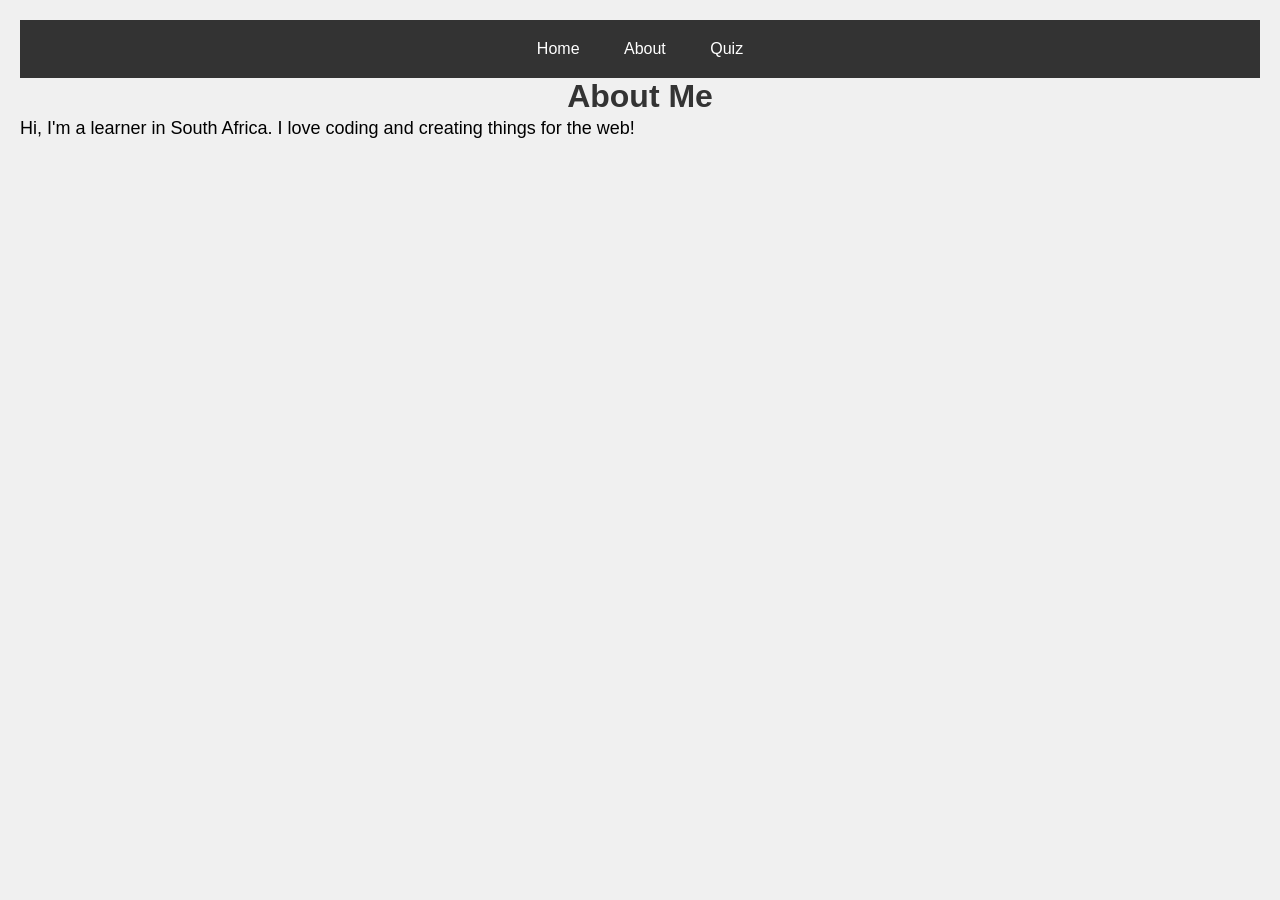
<file: about.html>
<!DOCTYPE html>
<html>
<head>
    <title>About Me</title>
    <link rel="stylesheet" href="style.css">
</head>
<body>
    <div class="nav">
        <a href="index.html">Home</a>
        <a href="about.html">About</a>
        <a href="quiz.html">Quiz</a>
    </div>
    <h1>About Me</h1>
    <p>Hi, I'm a learner in South Africa. I love coding and creating things for the web!</p>
</body>
</html>
</file>
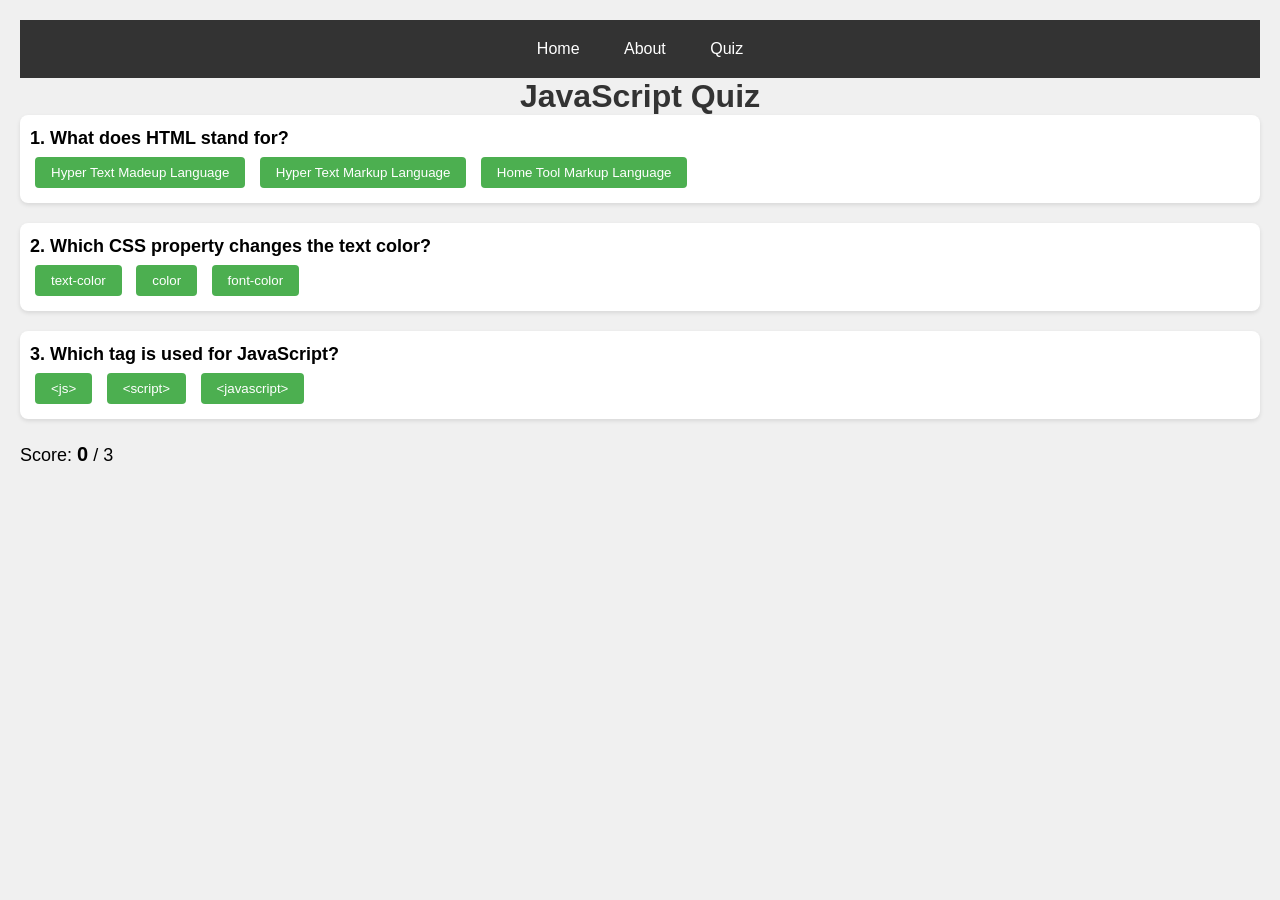
<file: quiz.html>
<!DOCTYPE html>
<html>
<head>
    <title>JavaScript Quiz</title>
    <link rel="stylesheet" href="style.css">
</head>
<body>
    <div class="nav">
        <a href="index.html">Home</a>
        <a href="about.html">About</a>
        <a href="quiz.html">Quiz</a>
    </div>

    <h1>JavaScript Quiz</h1>

    <div id="quiz-container">
        <div class="question">
            <p><strong>1. What does HTML stand for?</strong></p>
            <button class="answer-btn" data-correct="false">Hyper Text Madeup Language</button>
            <button class="answer-btn" data-correct="true">Hyper Text Markup Language</button>
            <button class="answer-btn" data-correct="false">Home Tool Markup Language</button>
        </div>

        <div class="question">
            <p><strong>2. Which CSS property changes the text color?</strong></p>
            <button class="answer-btn" data-correct="false">text-color</button>
            <button class="answer-btn" data-correct="true">color</button>
            <button class="answer-btn" data-correct="false">font-color</button>
        </div>

        <div class="question">
            <p><strong>3. Which tag is used for JavaScript?</strong></p>
            <button class="answer-btn" data-correct="false">&lt;js&gt;</button>
            <button class="answer-btn" data-correct="true">&lt;script&gt;</button>
            <button class="answer-btn" data-correct="false">&lt;javascript&gt;</button>
        </div>
    </div>

    <p>Score: <span id="score">0</span> / 3</p>

    <script src="script.js"></script>

</body>
</html>
</file>
<file: style.css>
body {
    font-family: Arial, sans-serif;
    background-color: #f0f0f0;
    margin: 0;
    padding: 20px;
}

.nav {
    background-color: #333;
    padding: 10px;
    text-align: center;
}

.nav a {
    color: white;
    text-decoration: none;
    padding: 10px 20px;
    display: inline-block;
}

.nav a:hover {
    background-color: #575757;
    border-radius: 5px;
}

h1 {
    color: #333;
    text-align: center;
}

p {
    font-size: 18px;
    line-height: 1.5;
}

.question {
    background: white;
    border-radius: 8px;
    padding: 10px;
    margin-bottom: 20px;
    box-shadow: 0 2px 4px rgba(0,0,0,0.1);
}

.answer-btn {
    background-color: #4CAF50;
    color: white;
    border: none;
    padding: 8px 16px;
    margin: 5px;
    border-radius: 4px;
    cursor: pointer;
}

.answer-btn:hover {
    background-color: #45a049;
}

.answer-btn:disabled {
    background-color: #cccccc;
    cursor: not-allowed;
}

#score {
    font-weight: bold;
    font-size: 20px;
}

/* Reset margins and paddings */
* {
    margin: 0;
    padding: 0;
    box-sizing: border-box;
}

body {
    font-family: 'Segoe UI', Tahoma, Geneva, Verdana, sans-serif;
    overflow: hidden; /* Hides scrollbars because video covers full height */
    height: 100vh;
}

/* Background Video */
#bgVideo {
    position: fixed;
    top: 0;
    left: 0;
    min-width: 100%;
    min-height: 100%;
    width: auto;
    height: auto;
    z-index: -2;
    object-fit: cover; /* Ensures video covers the entire area without distortion */
}

/* Dark Overlay (improves text visibility) */
.overlay {
    position: fixed;
    top: 0;
    left: 0;
    width: 100%;
    height: 100%;
    background: rgba(0, 0, 0, 0.5);
    z-index: -1;
}

/* Main Content Container */
.content {
    position: relative;
    z-index: 1; /* Places content above video and overlay */
    display: flex;
    flex-direction: column;
    align-items: center;
    justify-content: center;
    text-align: center;
    height: 100vh;
    color: white;
    padding: 1rem;
}

/* Picture frame + styling */
.picture-frame {
    margin-bottom: 2rem;
    border-radius: 50%;
    width: 200px;
    height: 200px;
    overflow: hidden;
    border: 4px solid rgba(255,255,255,0.9);
    box-shadow: 0 10px 25px rgba(0,0,0,0.3);
    transition: transform 0.3s ease;
}

.picture-frame:hover {
    transform: scale(1.05);
}

.picture-frame img {
    width: 100%;
    height: 100%;
    object-fit: cover; /* Ensures the picture fills the circle nicely */
    display: block;
}

/* Typography */
.content h1 {
    font-size: 3rem;
    margin-bottom: 1rem;
    text-shadow: 2px 2px 8px rgba(0,0,0,0.5);
}

.content p {
    font-size: 1.2rem;
    margin-bottom: 2rem;
    max-width: 600px;
    line-height: 1.5;
}

/* Button styling */
#muteBtn {
    background-color: #ff6b6b;
    border: none;
    color: white;
    font-size: 1rem;
    padding: 0.8rem 1.8rem;
    border-radius: 50px;
    cursor: pointer;
    transition: background 0.3s, transform 0.2s;
    font-weight: bold;
    box-shadow: 0 4px 10px rgba(0,0,0,0.3);
}

#muteBtn:hover {
    background-color: #ff4757;
    transform: scale(1.05);
}

/* Responsive adjustments for smaller screens */
@media (max-width: 768px) {
    .content h1 {
        font-size: 2rem;
    }
    .content p {
        font-size: 1rem;
    }
    .picture-frame {
        width: 150px;
        height: 150px;
    }
}

/* Report button centered and prominent */
.report-center {
    position: fixed;
    left: 50%;
    top: 50%;
    transform: translate(-50%, -50%);
    z-index: 1000;
}

#reportBtn {
    background: linear-gradient(90deg,#ff5f6d,#ffc371);
    border: none;
    color: white;
    padding: 18px 28px;
    font-size: 1.15rem;
    border-radius: 999px;
    box-shadow: 0 8px 20px rgba(0,0,0,0.3);
    cursor: pointer;
    font-weight: 700;
}

#reportBtn:hover { transform: translateY(-2px); }

/* Modal overlay for choosing report type and map */
.modal-overlay {
    position: fixed;
    inset: 0;
    background: rgba(0,0,0,0.6);
    display: none;
    align-items: center;
    justify-content: center;
    z-index: 1100;
}

.modal {
    background: white;
    width: 90%;
    max-width: 1000px;
    height: 80vh;
    border-radius: 12px;
    overflow: hidden;
    display: flex;
}

.modal .left { flex: 1 1 60%; }
.modal .right { flex: 0 0 360px; border-left: 1px solid #eee; overflow-y: auto; }

#map { width: 100%; height: 100%; }

.report-types { padding: 16px; }
.report-types button { margin: 6px 6px 6px 0; padding: 8px 12px; border-radius: 6px; border: 1px solid #ddd; cursor: pointer; }

.sidebar-form { padding: 16px; }
.sidebar-form h3 { margin-bottom: 8px; }
.sidebar-form label { display:block; margin-top:10px; font-weight:600; }
.sidebar-form input[type="text"], .sidebar-form textarea { width:100%; padding:8px; margin-top:6px; border-radius:6px; border:1px solid #ccc; }
.sidebar-form button { margin-top:12px; padding:10px 14px; background:#007bff; color:white; border:none; border-radius:6px; cursor:pointer; }

.close-btn { position: absolute; right: 12px; top: 12px; background: transparent; border: none; font-size: 20px; cursor: pointer; }

/* Sidebar like Google Maps reviews (floating card) */
.review-card { padding: 12px; border-bottom: 1px solid #f0f0f0; }

@media (max-width:600px) {
    .modal { flex-direction: column; height: 90vh; }
    .modal .right { flex-basis: 40%; max-height: 40%; }
}
</file>
